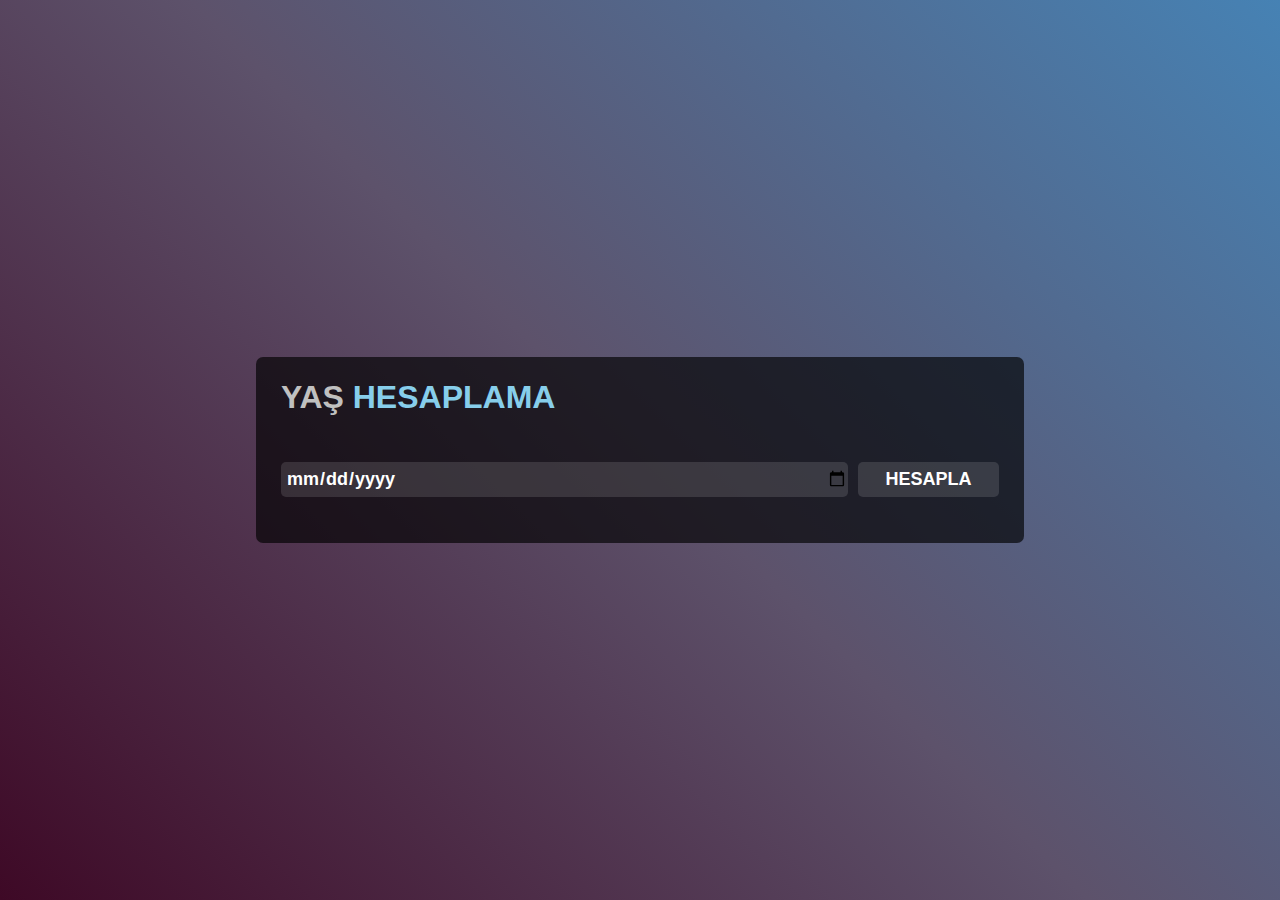
<file: JavaScript AGE CALCULATOR/index.html>
<!DOCTYPE html>
<html lang="tr">
<head>
    <meta charset="UTF-8">
    <meta name="viewport" content="width=device-width, initial-scale=1.0">
    <title>YAŞ HESAPLAMA</title>
    <link rel="stylesheet" href="style.css">
    
</head>
<body>
    <div class="container">
        <div class="calculator">
            <h1><span>YAŞ</span> HESAPLAMA</h1>
            <div class="input-box">
                <input type="date" id="date">
                <button onclick="calculateAge()">HESAPLA</button>
            </div>
            <p id="result"></p>
        </div>
    </div>
    <script src="app.js"></script>
</body>
</html>
</file>
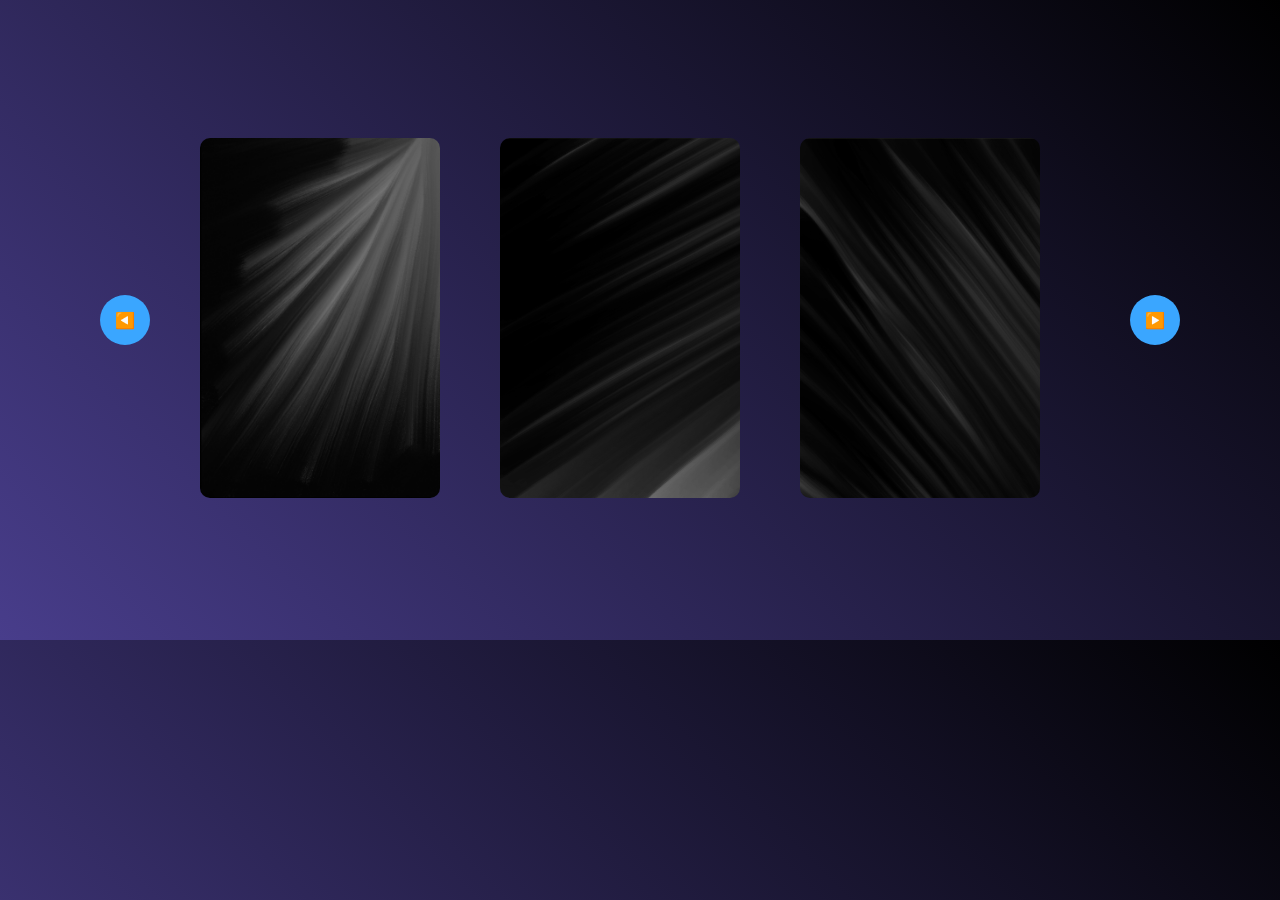
<file: JavaScript İMAGE GALLERY/index.html>
<!DOCTYPE html>
<html lang="tr">
<head>
    <meta charset="UTF-8">
    <meta name="viewport" content="width=device-width, initial-scale=1.0">
    <title>İMAGE GALLERY</title>
    <link rel="stylesheet" href="style.css">
</head>
<body>
    <div class="gallery-wrap">
        <span id="backBtn">◀️</span>
        <div class="gallery">
                <div>
                    <span>
                        <img src="PENUP.jpg" alt="">
                    </span>
                    <span>
                        <img src="PENUP1.png" alt="">
                    </span>
                    <span>
                        <img src="PENUP2.png" alt="">
                    </span>
                </div>
                <div>
                    <span>
                        <img src="PENUP3.png" alt="">
                    </span>
                    <span>
                        <img src="PENUP4.png" alt="">
                    </span>
                    <span>
                        <img src="PENUP5.png" alt="">
                    </span>
                </div>
                <div>
                    <span>
                        <img src="PENUP6.png" alt="">
                    </span>
                    <span>
                        <img src="PENUP7.png" alt="">
                    </span>
                    <span>
                        <img src="PENUP8.png" alt="">
                    </span>
                </div>
                <div>
                    <span>
                        <img src="PENUP9.png" alt="">
                    </span>
                    <span>
                        <img src="PENUP10.png" alt="">
                    </span>
                    <span>
                        <img src="PENUP11.png" alt="">
                    </span>
                </div>
                <div>
                    <span>
                        <img src="PENUP12.png" alt="">
                    </span>
                </div>
        </div>
        <span id="nextBtn">▶️</span>
    </div>
    <script src="app.js"></script>
</body>
</html>
</file>
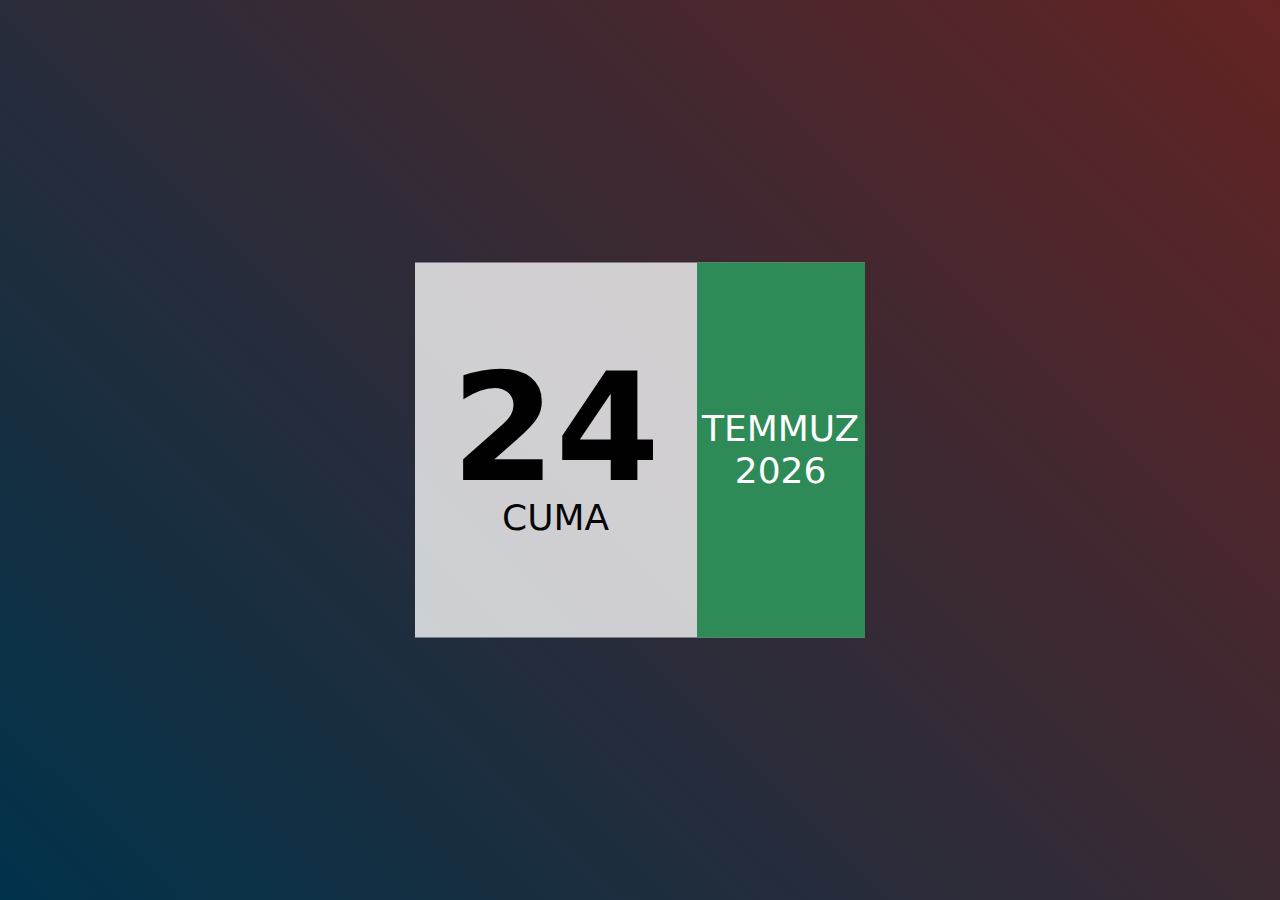
<file: JavaScript MİNİ CALENDAR/index.html>
<!DOCTYPE html>
<html lang="tr">
<head>
    <meta charset="UTF-8">
    <meta name="viewport" content="width=device-width, initial-scale=1.0">
    <title>MİNİ TAKVİM</title>
    <link rel="stylesheet" href="style.css">
</head>
<body>
    <div class="hero">
        <div class="calendar">
            <div class="left">
                <p id="date">01</p>
                <p id="day">Sunday</p>
            </div>
            <div class="right">
                <p id="month">Kasım</p>
                <p id="year">2023</p>
            </div>
        </div>
    </div>
    <script src="app.js"></script>
</body>
</html>
</file>
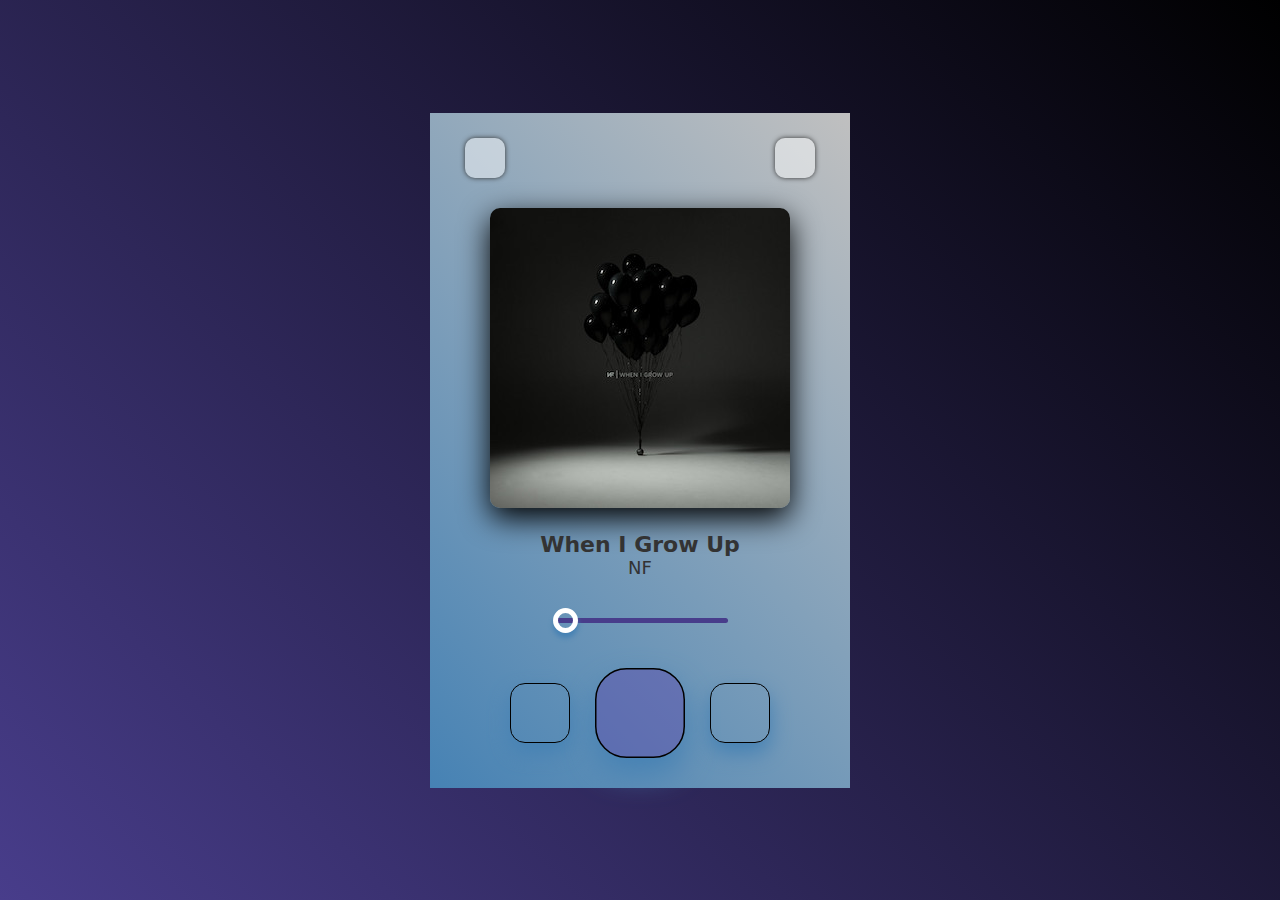
<file: JavaScript MUSİC PLAYER DESİGN/index.html>
<!DOCTYPE html>
<html lang="tr">

<head>
    <meta charset="UTF-8">
    <meta name="viewport" content="width=device-width, initial-scale=1.0">
    <title>MUSİC PLAYER</title>
    <link rel="stylesheet" href="style.css">
    <link rel="stylesheet" href="https://cdnjs.cloudflare.com/ajax/libs/font-awesome/6.5.1/css/all.min.css"
        integrity="sha512-DTOQO9RWCH3ppGqcWaEA1BIZOC6xxalwEsw9c2QQeAIftl+Vegovlnee1c9QX4TctnWMn13TZye+giMm8e2LwA=="
        crossorigin="anonymous" referrerpolicy="no-referrer" />
</head>

<body>
    <div class="container">
        <div class="music-player">
            <nav>
                <div class="circle">
                    <i class="fa-solid fa-angle-left"></i>
                </div>
                <div class="circle">
                    <i class="fa-solid fa-bars"></i>
                </div>
            </nav>
            <img src="NF.jpg" class="song-img">
            <h1>When I Grow Up</h1>
            <p>NF</p>

            <audio id="song">
                <source src="NF - When I Grow Up(_lxRwEPvL-mQ_).m4a" type="audio/mpeg">
            </audio>
            <input type="range" value="0" id="progress">

            <div class="controls">
                <div>
                    <i class="fa-solid fa-backward"></i>
                </div>
                <div onclick="playPause()">
                    <i class="fa-solid fa-play" id="ctrlIcon"></i>
                </div>
                <div>
                    <i class="fa-solid fa-forward"></i>
                </div>
            </div>
        </div>
    </div>
    <script src="app.js"></script>
</body>

</html>
</file>
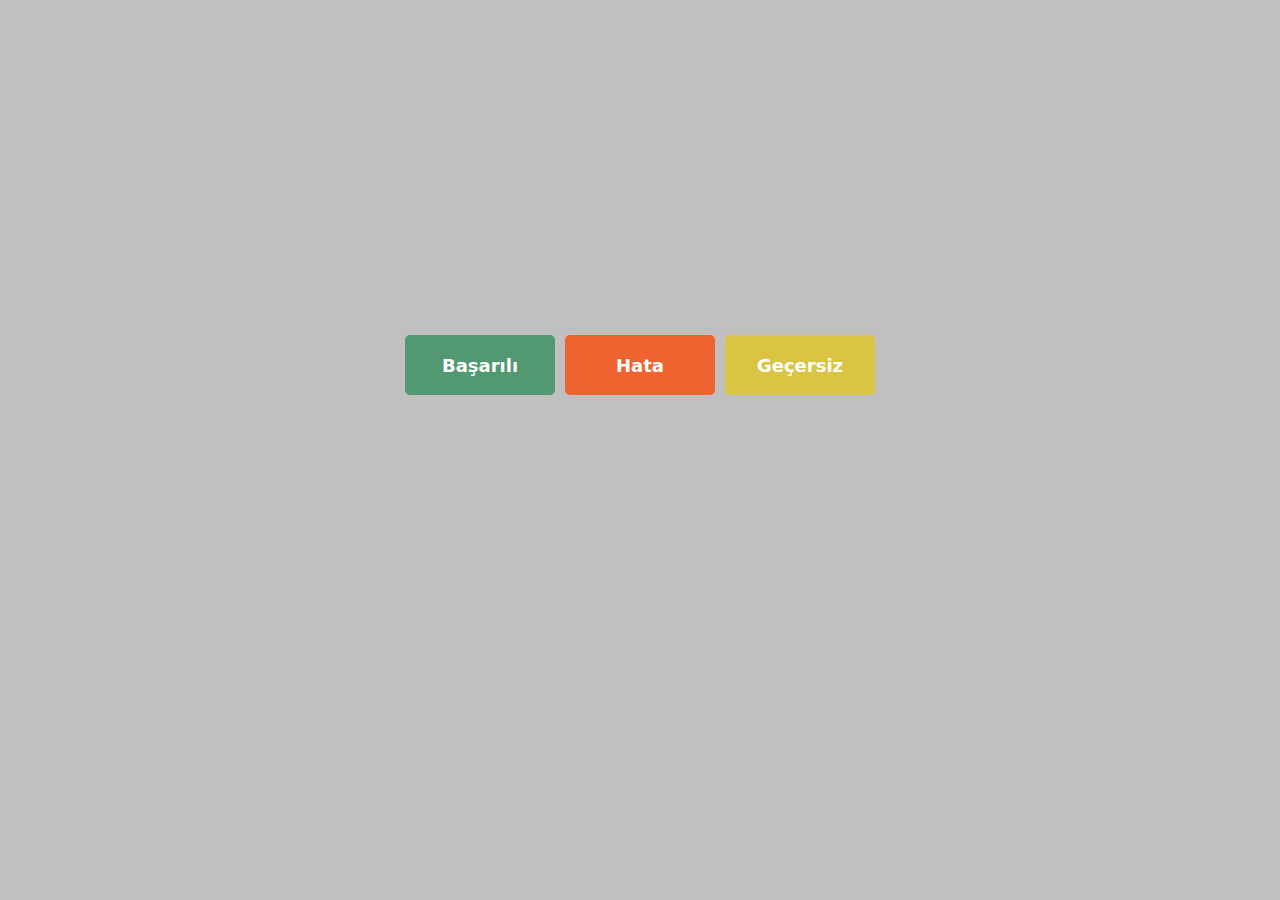
<file: JavaScript NOTİFİCATİON/index.html>
<!DOCTYPE html>
<html lang="tr">
<head>
    <meta charset="UTF-8">
    <meta name="viewport" content="width=device-width, initial-scale=1.0">
    <title>Bildirim</title>
    <link rel="stylesheet" href="style.css">
</head>
<body>
    <div class="buttons">
        <button onclick="showToast(successMsg)" class="successBtn">Başarılı</button>
        <button onclick="showToast(errorMsg)" class="errorBtn">Hata</button>
        <button onclick="showToast(invalidMsg)" class="invalidBtn">Geçersiz</button>
    </div>
    <div id="toastBox">

    </div>
    <script src="app.js"></script>
</body>
</html>
</file>
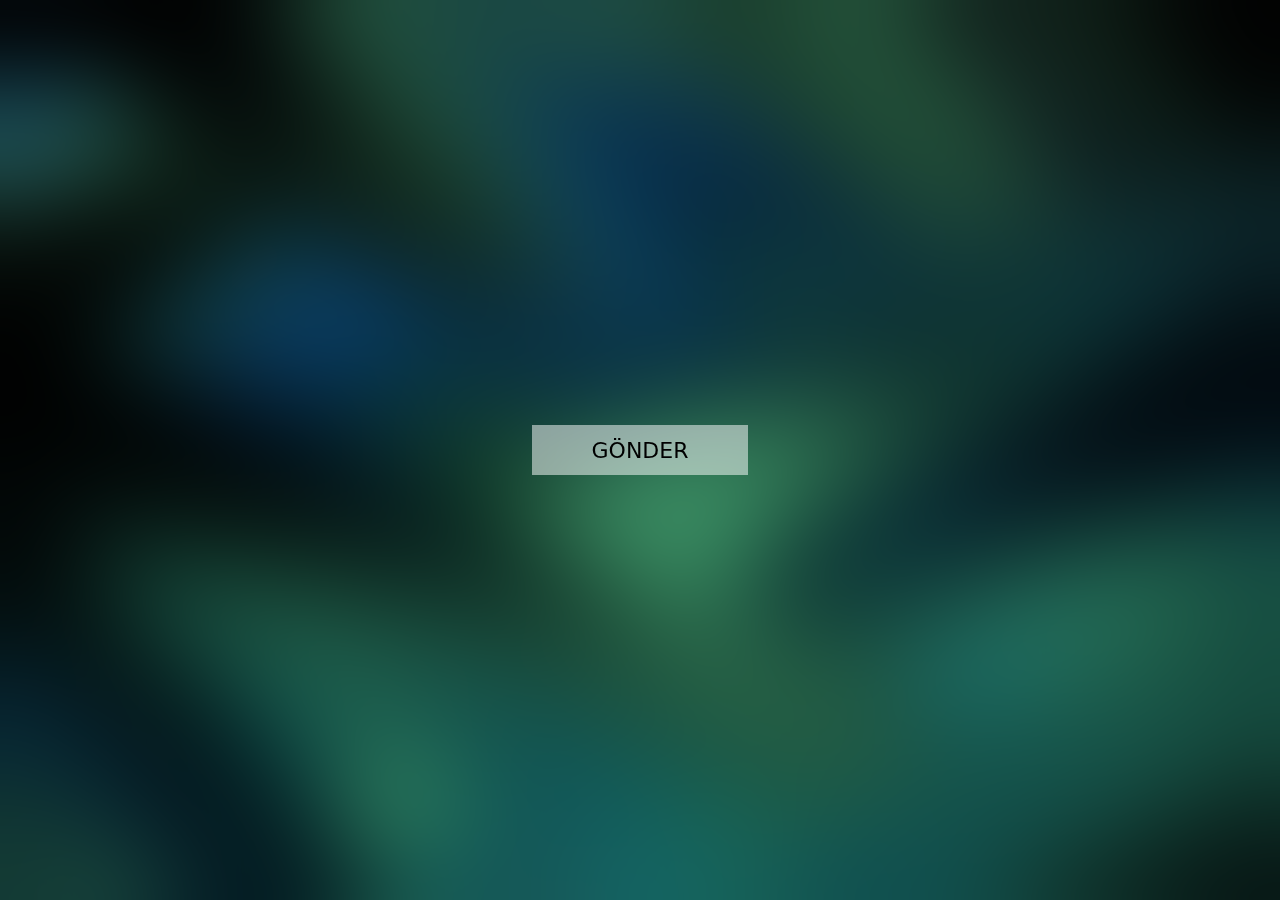
<file: JavaScript POPUP/index.html>
<!DOCTYPE html>
<html lang="tr">
<head>
    <meta charset="UTF-8">
    <meta name="viewport" content="width=device-width, initial-scale=1.0">
    <title>POPUP</title>
    <link rel="stylesheet" href="style.css">
</head>
<body>
    <div class="container">
        <button type="submit" class="btn" onclick="openPopup()">GÖNDER</button>
        <div class="popup" id="popup">
            <img src="PENUP.png" alt="">
            <h2>TEŞEKKÜRLER</h2>
            <p>BAŞARILI BİR ŞEKİLDE ÇALIŞIYOR  :)</p>
            <button type="button" onclick="closePopup()">OK</button>
        </div>
    </div>
    <script src="app.js"></script>
</body>
</html>
</file>
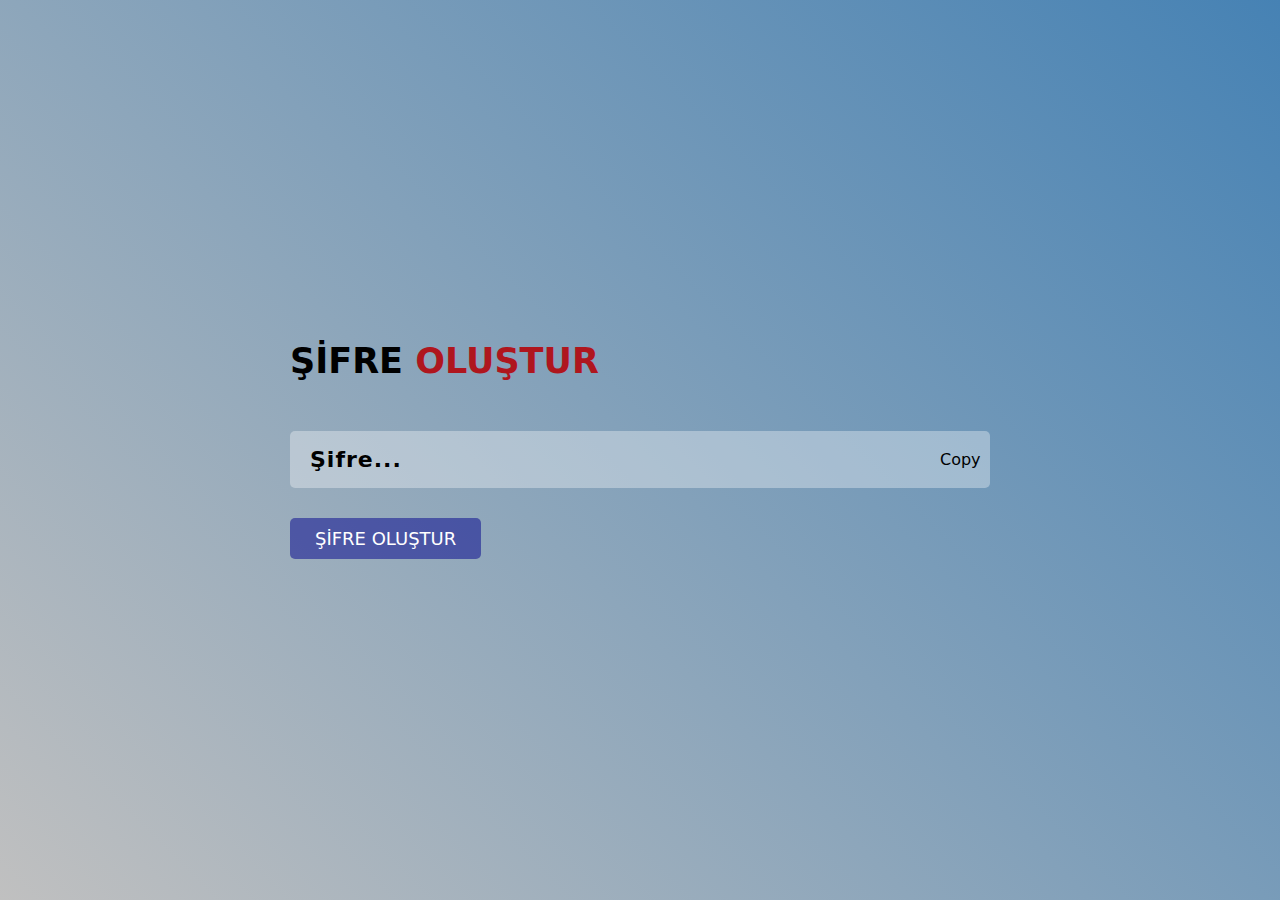
<file: JavaScript RANDOM PASSWORD/index.html>
<!DOCTYPE html>
<html lang="tr">
<head>
    <meta charset="UTF-8">
    <meta name="viewport" content="width=,, initial-scale=1.0">
    <title>ŞİFRE OLUŞTUR</title>
    <link rel="stylesheet" href="style.css">
</head>
<body>
    <div class="container">
        <h1>ŞİFRE <span>OLUŞTUR</span></h1>
        <div class="display">
            <input type="text" id="password" placeholder="Şifre...">
            <span onclick="copyPassword()">Copy</span>
        </div>
        <button onclick="createPassword()">ŞİFRE OLUŞTUR</button>
    </div>
    <script src="app.js"></script>
</body>
</html>
</file>
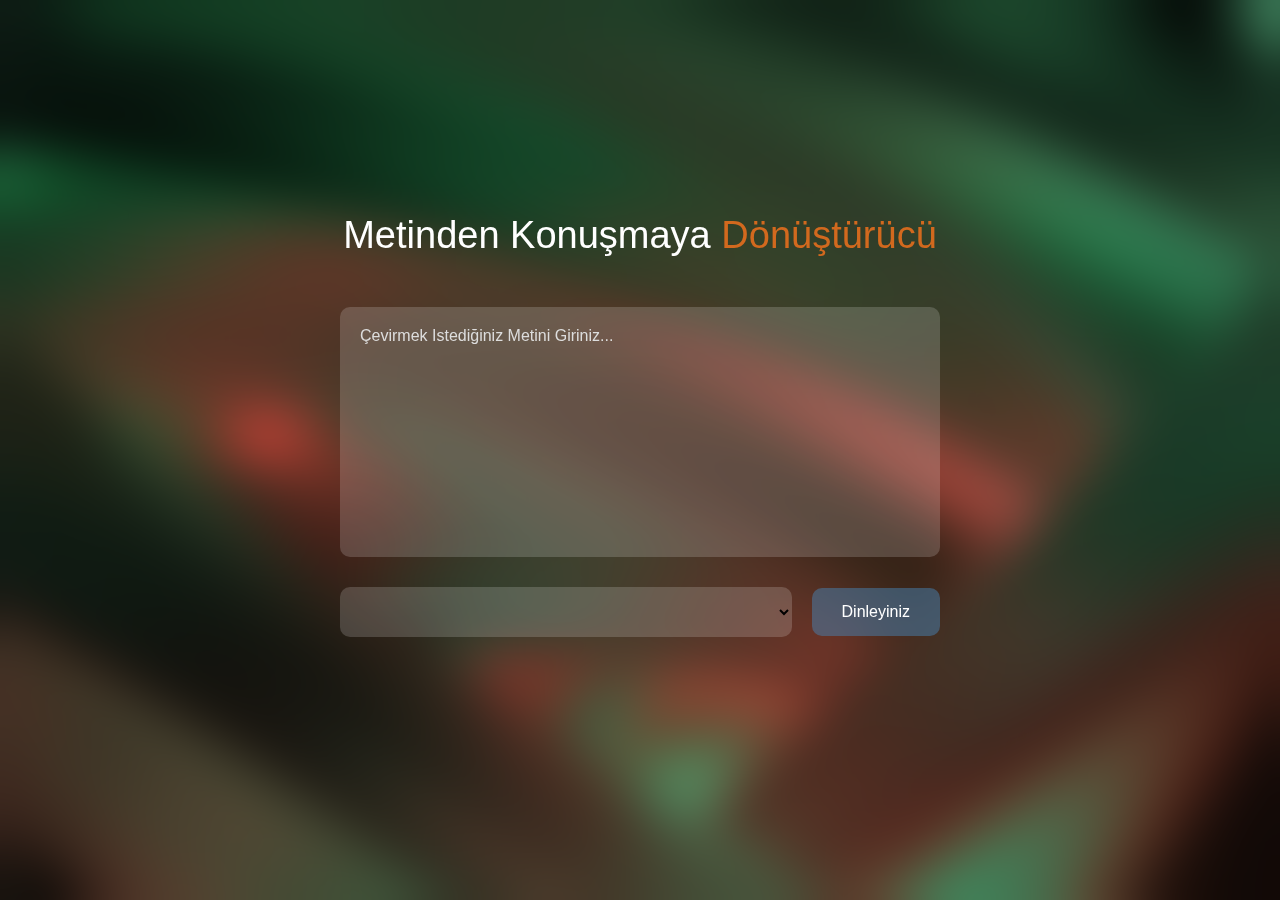
<file: JavaScript TEXT TO VOİCE CONVERTER/index.html>
<!DOCTYPE html>
<html lang="tr">
<head>
    <meta charset="UTF-8">
    <meta name="viewport" content="width=device-width, initial-scale=1.0">
    <title>METİNDEN KONUŞMAYA DÖNÜŞTÜRÜCÜ</title>
    <link rel="stylesheet" href="style.css">
</head>
<body>
    <div class="hero">
        <h1>Metinden Konuşmaya <span>Dönüştürücü</span></h1>
        <textarea placeholder="Çevirmek istediğiniz metini giriniz..."></textarea>
        <div class="row">
            <select></select>
            <button>Dinleyiniz</button>
        </div>
    </div>
    <script src="app.js"></script>
</body>
</html>
</file>
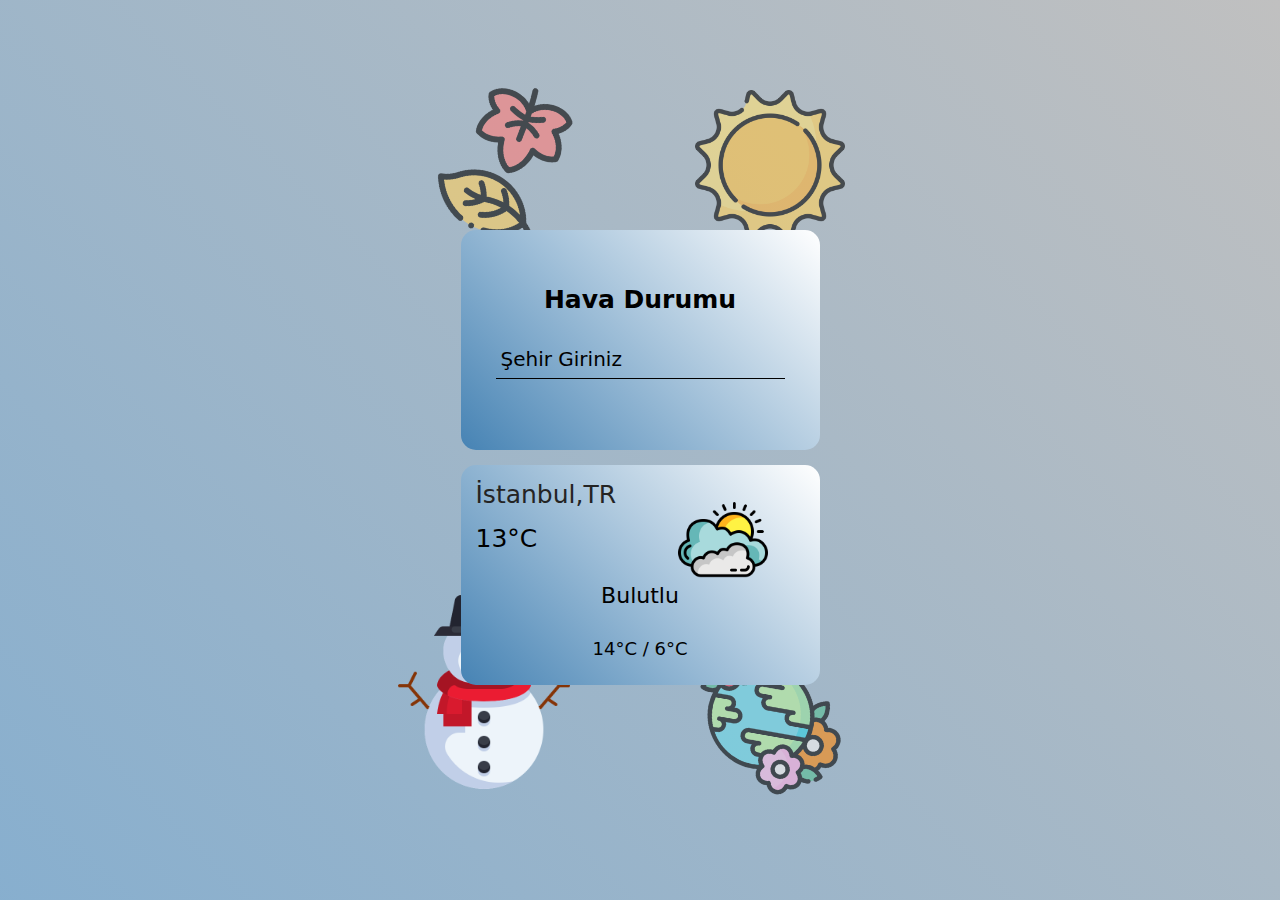
<file: JavaScript WEATHER/index.html>
<!DOCTYPE html>
<html lang="tr">
<head>
    <meta charset="UTF-8">
    <meta name="viewport" content="width=device-width, initial-scale=1.0">
    <title>Hava Durumu</title>
    <link rel="stylesheet" href="style.css">
</head>
<body>
    <div class="app">
        <img src="6122561.png" alt="" class="cloud">
        <div class="season">
            <img src="3912767.png" alt="" class="snow">
            <img src="5487194.png" alt="" class="autumn">
            <img src="6953549.png" alt="" class="spring">
            <img src="10484158.png" alt="" class="sun">
        </div>
        <div class="header">
            <h1>Hava Durumu</h1>
            <input type="text" id="searchBar" placeholder="Şehir Giriniz">
        </div>
        <div class="content">
            <div class="city">İstanbul,TR</div>
            <div class="temp">13°C</div>
            <div class="desc">Bulutlu</div>
            <div class="minmax">14°C / 6°C</div>
        </div>
    </div>
    <script src="app.js"></script>
</body>
</html>
</file>
<file: JavaScript AGE CALCULATOR/style.css>
*{
    font-family: Arial, Helvetica, sans-serif;
    font-weight: 700;
}
body{
    margin: 0;
    background: linear-gradient(45deg,#3E0926,#5D526B,steelblue);
}
.container{
    display: flex;
    justify-content: center;
    align-items: center;
    height: 100vh;
}
.calculator{
    background-color: rgba(0, 0, 0, 0.658);
    width:60%;
    border-radius: 7px;
}

.calculator h1 span{
   color: silver;
}
.calculator h1{
    color: skyblue;
    margin-left: 25px;
}

.calculator .input-box{
    display: flex;
    justify-content: center;
    align-items: center;
    padding: 25px;
}
.calculator .input-box input{
    border-radius: 5px;
    width: 80%;
    height: 35px;
    border: none;
    cursor: pointer;
    background-color: rgba(255, 255, 255, 0.127);
    color: white;
    padding-left: 5px;
    font-size: 18px;
}
.calculator .input-box input:focus{
    outline: none;
    box-shadow: 3px 3px 1px steelblue;
}
.calculator .input-box button{
    color: white;
    cursor: pointer;
    width: 20%;
    height: 35px;
    border: none;
    border-radius: 5px;
    margin-left: 10px;
    font-size: 18px;
    background-color: rgba(255, 255, 255, 0.127);
}
.calculator .input-box button:hover{
    background-color: rgba(255, 255, 255, 0.353);
    box-shadow: 3px 3px 1px #D82F1D;
}
.calculator .input-box button:active{
    background-color: rgba(255, 255, 255, 0.595);
}
#result{
    margin-left: 25px;
    font-size: 21px;
    color: silver;
}
#result span{
    color: #D82F1D;
}

@media screen and (max-width:950px) {
    .calculator{
         width: 90%;
    }
    .calculator .input-box input{
        font-size: 16px;
    }
    .calculator .input-box button{
        font-size: 14px;
    }
}
</file>
<file: JavaScript İMAGE GALLERY/style.css>
*{
    margin: 0;
    padding: 0;
    font-family: system-ui, -apple-system, BlinkMacSystemFont, 'Segoe UI', Roboto, Oxygen, Ubuntu, Cantarell, 'Open Sans', 'Helvetica Neue', sans-serif;
    box-sizing: border-box;
}
body{
    background:linear-gradient(45deg,darkslateblue,black);
}
.gallery{
    width: 900px;
    display: flex;
    overflow-x: scroll;
    color: darkslateblue;
}
.gallery div{
    width: 100%;
    display: grid;
    grid-template-columns: auto auto auto;
    grid-gap: 20px;
    padding: 10px;
    flex: none;
}
.gallery div img{
    width: 100%;
    filter: grayscale(100%);
    transition: transform 0.5s;
}
.gallery div span img{
    width: 240px;
    height:360px;
    border-radius: 10px;
}
.gallery::-webkit-scrollbar{
    display: none;
}
.gallery-wrap{
    display: flex;
    align-items: center;
    justify-content: center;
    margin: 10% auto;
}
#backBtn,#nextBtn{
    width: 50px;
    height: 50px;
    display: flex;
    justify-content: center;
    align-items: center;
    cursor: pointer;
    margin: 40px;
    background-color: rgb(58, 166, 255);
    border-radius: 50px;
}
#backBtn:hover{
    scale: 1.2;
}
#backBtn:active{
    box-shadow: 0px 0px 10px 1px skyblue;
}
#nextBtn:hover{
    scale: 1.2;
}
#nextBtn:active{
    box-shadow: 0px 0px 10px 1px skyblue;
}
.gallery div img:hover{
    filter: grayscale(0);
    cursor: pointer;
    transform: scale(1.1);
}
</file>
<file: JavaScript MİNİ CALENDAR/style.css>
*{
    margin: 0;
    padding: 0;
    font-family: system-ui, -apple-system, BlinkMacSystemFont, 'Segoe UI', Roboto, Oxygen, Ubuntu, Cantarell, 'Open Sans', 'Helvetica Neue', sans-serif;
    box-sizing: border-box;
}
.hero{
    width: 100%;
    min-height: 100vh;
    background:linear-gradient(45deg,#00324a,#632323);
    display: flex;
    align-items: center;
    justify-content: center;
}
.calendar{
    width: 300px;
    height: 250px;
    background: #ffffffc6;
    display: flex;
    align-items: center;
    scale: 1.5;

}
.left,.right{
    height: 100%;
    display: flex;
    align-items: center;
    justify-content: center;
    font-size: x-large;
    flex-direction: column;
}
.right{
    width: 45%;
    background-color:seagreen;
    color: white;


}
.left{
    width: 75%;
    color: rgba(0, 0, 0, 0.996);
}
#date{
    font-size: 100px;
    line-height: 90px;
    font-weight: 600;

}
</file>
<file: JavaScript MUSİC PLAYER DESİGN/style.css>
*{
    margin: 0;
    padding: 0;
    font-family: system-ui, -apple-system, BlinkMacSystemFont, 'Segoe UI', Roboto, Oxygen, Ubuntu, Cantarell, 'Open Sans', 'Helvetica Neue', sans-serif;
    box-sizing: border-box;
    transition: 0.5s;
}
.container{
    width: 100%;
    height: 100vh;
    background:linear-gradient(45deg,darkslateblue,black);
    display: flex;
    align-items: center;
    justify-content: center;
    flex-wrap: wrap;
}
.music-player{
    background:linear-gradient(45deg,steelblue,silver) ;
    width: 100%;
    padding: 25px 35px ;
    text-align: center;
}
nav{
    display: flex;
    justify-content: space-between;
    margin-bottom: 30px;
}
nav .circle{
    display: flex;
    justify-content: center;
    align-items: center;
    border-radius: 10px;
    cursor: pointer;
    width: 40px;
    height: 40px;
    line-height: 40px;
    background: #ffffff77;
    color: rgb(0, 0, 84);
    box-shadow: 0 0px 5px #333;
    font-size: large;

}
nav .circle:hover{
    scale: 1.1;
}
.song-img{
    width: 300px;
    border-radius: 10px;
    border: 0px solid silver;
    box-shadow: 0 10px 30px black;
}
.song-img:hover{
    scale: 1.1;
}
.music-player h1{
    font-size: 22px;
    font-weight: 700;
    color: #333;
    margin-top: 20px;
}
.music-player p{
    font-size: 18px;
    color: #333;

}
#progress{
    appearance: none;
    -webkit-appearance: none;
    width: 50%;
    height: 5px;
    background: darkslateblue;
    border-radius: 5px;
    cursor: pointer;
    margin: 40px 0;
    
}
#progress::-webkit-slider-thumb{
    appearance: none;
    -webkit-appearance: none;
    background-color: rgba(91, 78, 172, 0.000);
    width: 25px;
    height: 25px;
    border-radius: 50%;
    border: 5px solid #fff;
    box-shadow: 0px 5px 5px steelblue;
}
#progress::-webkit-slider-thumb:hover{
    scale: 1.3;
    background-color: darkslateblue;

}

.controls{
    display: flex;
    justify-content: center;
    align-items: center;
}

.controls div{
    width: 60px;
    height: 60px;
    margin: 20px;
    font-size: x-large;
    background: #ffffff00;
    display: inline-flex;
    align-items: center;
    justify-content: center;
    border-radius: 15px;
    color: rgb(0, 0, 84);
    box-shadow: 0 10px 20px steelblue;
    cursor: pointer;
    border: 1px solid black;

}
.controls div:hover{
    scale: 1.1;
    background: silver;

}

.controls div:nth-child(2){
    transform: scale(1.5);
    background-color: rgba(91, 78, 172, 0.500);
    border-radius: 35%;
    color: #fff;
}
.controls div:nth-child(2):hover{
    background-color: darkslateblue;

}
@media screen and (max-width:1360px){
    .music-player{
        width: 420px;

    }
}
</file>
<file: JavaScript NOTİFİCATİON/style.css>
*{
    margin: 0;
    padding: 0;
    font-family: system-ui, -apple-system, BlinkMacSystemFont, 'Segoe UI', Roboto, Oxygen, Ubuntu, Cantarell, 'Open Sans', 'Helvetica Neue', sans-serif;
    box-sizing: border-box;
}
body{
    background-color: silver;
}
.buttons{
    height: 70vh;
    margin: 50px;
    display: flex;
    justify-content: center;
    align-items: center;
}

.successBtn{
    background-color: rgba(46, 139, 86, 0.750);
    color: white;
    border: 0;
    outline: 0;
    width: 150px;
    height: 60px;
    margin: 5px;
    font-size: large;
    border-radius: 5px;
    cursor: pointer;
    font-weight: 600;

}
.successBtn:hover{
    background-color: rgb(46, 139, 86);
    scale: 1.1;
}
.successBtn:active{
    box-shadow: 0px 0px 25px 0px seagreen;
}
.errorBtn{
    background-color: rgba(255, 68, 0, 0.750);
    color: white;
    border: 0;
    outline: 0;
    width: 150px;
    height: 60px;
    font-size: large;
    margin: 5px;
    border-radius: 5px;
    cursor: pointer;
    font-weight: 600;

}
.errorBtn:hover{
    background-color: orangered ;
    scale: 1.1;

}
.errorBtn:active{
    box-shadow: 0px 0px 25px 0px orangered;
}
.invalidBtn{
    background-color: rgba(233, 198, 0, 0.650);
    color: white;
    border: 0;
    outline: 0;
    width: 150px;
    height: 60px;
    font-size: large;
    margin: 5px;
    border-radius: 5px;
    cursor: pointer;
    font-weight: 600;
}
.invalidBtn:hover{
    background-color: rgb(238, 202, 0);
    scale: 1.1;

}
.invalidBtn:active{
    box-shadow: 0px 0px 25px 0px rgb(233, 198, 0);
}

#toastBox{
    position: absolute;
    bottom: 30px;
    right: 30px;
    display: flex;
    align-items: flex-end;
    flex-direction: column;
    overflow: hidden;
}
.toast{
    width: 400px;
    height: 60px;
    padding: 20px;
    background-color: rgba(46, 139, 86, 0.200);
    font-weight: 500;
    font-size: 16px;
    margin: 15px 0;
    justify-content: center;
    align-items: center;
    position: relative;
    transform: translateX(100%);
    animation: moveleft 0.6s linear forwards;
}
@keyframes moveleft {
    100%{
        transform: translateX(0);
    }
} 
.toast.error{
    background-color: rgba(255, 0, 0, 0.200);
}
.toast.invalid{
    background-color: rgba(255, 217, 0, 0.200);
}
.toast::after{
    content: '';
    position: absolute;
    left: 0;
    bottom: 0;
    width: 100%;
    height: 7px;
    background: seagreen;
    border-radius: 25px;
    animation: anim 5s linear forwards;
}
.toast.error::after{
    background-color: red;
}
.toast.invalid::after{
    background: gold;
}
@keyframes anim{
    100%{
        width: 0;
    }
}
</file>
<file: JavaScript POPUP/style.css>
*{
    margin: 0;
    padding: 0;
    box-sizing: border-box;
    font-family: system-ui, -apple-system, BlinkMacSystemFont, 'Segoe UI', Roboto, Oxygen, Ubuntu, Cantarell, 'Open Sans', 'Helvetica Neue', sans-serif;

}body{
    background-image: url(PENUP\ BACKGROUND.png);
    background-size: cover;
    background-clip: border-box;
    background-repeat: no-repeat;
}

.container{
    width: 100%;
    height: 100vh;
    backdrop-filter: blur(50px);
    display: flex;
    justify-content: center;
    align-items: center;

}
.btn{
    height: 50px;
    padding: 10px 60px;
    background-color: #ffffff83;
    border: 0;
    outline: none;
    cursor: pointer;
    font-size: 22px;
    font-weight: 500;
    transition: 0.3s;
}
.btn:hover{
    background-color: #ffffffa4;
    box-shadow: 5px 5px 1px springgreen;
}
.btn:active{
    background-color: #ffffffdf;
}
.popup{
    width: 400px;
    background-color: silver;
    position: absolute;
    top: 95%;
    left: 50%;
    transform: translate(-50%,-50%) scale(0.0);
    text-align: center;
    padding: 0 30px 30px;
    color: #333;
    visibility: hidden;
    transition: transform 0.3s,top 0.3s;
}
.popup p{
   font-weight: 500; 
}
.open-popup{
    box-shadow: 0px 0px 10px 5px seagreen;
    visibility: visible;
    top: 50%;
    transform: translate(-50%,-50%) scale(1.0);
}
.popup img{
    width: 120px;
    margin-top: -70px;
    border-radius: 50%;
    box-shadow: 0 2px 5px rgba(0,0,0,0.2);
}
.popup h2{
    font-size: 40px;
    font-weight: 700;
    margin: 30px 0 10px;
}
.popup button{
    width: 100%;
    margin-top: 50px;
    padding: 10px 0;
    background-color: rgba(46, 139, 86, 0.337);
    color: black;
    font-weight: 500;
    border: 0;
    outline: none;
    font-size: 18px;
    cursor: pointer;

}
.popup button:hover{
    background-color: rgba(46, 139, 86, 0.647);

}
.popup button:active{
    background-color: rgb(46, 139, 86);
}
</file>
<file: JavaScript RANDOM PASSWORD/style.css>
*{
    margin: 0;
    padding: 0;
    font-family: system-ui, -apple-system, BlinkMacSystemFont, 'Segoe UI', Roboto, Oxygen, Ubuntu, Cantarell, 'Open Sans', 'Helvetica Neue', sans-serif;
    box-sizing: border-box;
    transition: 0.1s;
}
body{
    width: 100%;
    height: 100vh;
    background:linear-gradient(45deg,silver,steelblue);
    color: black;
    display: flex;
    align-items: center;
    justify-content: center;
}
.container{
    width: 100%;
    max-width: 700px;
}
.display{
    width: 100%;
    margin-top: 50px;
    margin-bottom: 30px;
    background: #ffffff57;
    color:black;
    display: flex;
    align-items: center;
    justify-content: space-between;
    padding: 16px 20px;
    border-radius: 5px;
}
.container h1{
    font-weight: 700;
    font-size: 35px;
}
.container h1 span{
    color:#AF161E;
}
.display span{
    width: 30px;
    cursor: pointer;
}
.display span:active{
    scale: 1.2;
}
.display input{
    border: 0;
    outline: 0;
    font-size: 22px;
    font-weight: 600;
    letter-spacing: 1px;
    border-radius: 5px;
    background-color: #ffffff00;
    
}
.display input::placeholder{
    color: black;
}

.container button{
    border: 0;
    outline: 0;
    background: rgba(0, 0, 139, 0.500);
    color: #fff;
    font-size: 18px;
    font-weight: 400;
    display: flex;
    align-items: center;
    justify-content: center;
    padding: 10px 25px ;
    border-radius: 5px;
    cursor: pointer;
}
.container button:hover{
    background: darkblue;

}
.container button:active{
    box-shadow: 4px 4px 0px 0px rgba(0, 0, 139, 0.500);
    scale: 1.1;
    transform: rotate(-5deg);
}
</file>
<file: JavaScript TEXT TO VOİCE CONVERTER/style.css>
*{
    margin: 0;
    padding: 0;
    font-family: Arial, Helvetica, sans-serif;
    box-sizing: border-box;
}
body{
    background-image:url(PENUP.png);
    background-repeat: no-repeat;
    background-size: cover;
    background-clip: border-box;
}
.hero{
    width: 100%;
    min-height: 100vh;
    display: flex;
    align-items: center;
    justify-content: center;
    flex-direction: column;
    backdrop-filter: blur(25px);

}
.hero h1{
    font-size: 38px;
    font-weight: 500;
    margin-top: -50px;
    margin-bottom: 50px;
    color: white;
}
.hero h1 span{
    color: chocolate;
}
textarea{
    width: 600px;
    height: 250px;
    background: rgba(255, 255, 255, 0.171);
    color: white;
    font-size: 15px;
    border: 0;
    outline: 0;
    padding: 20px;
    border-radius: 10px;
    resize: none;
    margin-bottom: 30px;
    text-transform: capitalize;

}
textarea::placeholder{
    font-size: 16px;
    color: #ddd;
}
.row{
    width: 600px;
    display: flex;
    align-items: center;
    gap: 20px;
}
button{
    background: rgba(70, 131, 180, 0.496);
    color: #fff;
    font-size: 16px;
    padding: 15px 30px;
    border-radius: 10px;
    border: 0;
    outline: 0;
    cursor:pointer;
    display: flex;
    align-items: center;
}
button:hover{
    background-color: rgba(70, 131, 180, 0.750);
    box-shadow: 0px 0px 15px 1px skyblue;
}
button:active{
    background-color: steelblue;
}
select{
    flex: 1;
    color: black;
    background: rgba(255, 255, 255, 0.171);
    height: 50px;
    padding: 0 20px;
    outline: 0;
    border: 0;
    font-size: 16px;
    border-radius: 10px;
    cursor: pointer;
}
</file>
<file: JavaScript WEATHER/style.css>
*{
    margin: 0;
    padding: 0;
    box-sizing: border-box;
    font-family: system-ui, -apple-system, BlinkMacSystemFont, 'Segoe UI', Roboto, Oxygen, Ubuntu, Cantarell, 'Open Sans', 'Helvetica Neue', sans-serif;
}
body{
    height: 100vh;
    width: 100%;
    display: flex;
    justify-content: center;
    align-items: center;
    background: linear-gradient(45deg,rgba(70, 131, 180, 0.649),silver);

}
.app{
    display: flex;
    justify-content: center;
    align-items: center;
    flex-direction: column;
    border-radius: 15px;

   
}
.app img.cloud{
    width: 90px;
    animation: cloud 2s infinite alternate;
    position: absolute;
    right: 40%;
    bottom: 35%;
}
.season{
   width: 50%;
   height: 50%;
}
.season img{
    width: 50px;
}
.season img.snow{
    width: 200px;
    position: absolute;
    left: 30%;
    bottom: 12%;
    z-index: -1;
    opacity: 1;
    animation: snowman 2s infinite alternate;

}
.season img.sun{
    width: 150px;
    position: absolute;
    right: 34%;
    top: 10%;
    z-index: -1;
    opacity: 0.6;
    animation: sun 2s infinite alternate;

}
.season img.spring{
    width: 150px;
    position: absolute;
    right: 34%;
    bottom: 12%;
    z-index: -1;
    opacity: 0.6;

    transform: rotate(10deg);
    animation: spring 2s infinite alternate;

}
.season img.autumn{
    width: 150px;
    position: absolute;
    left: 34%;
    top: 10%;
    z-index: -1;
    opacity: 0.6;
    transform: rotate(65deg);
    animation: autumn 2s infinite alternate;

}
.app .header{
    width: 100%;
    height: 220px;
    padding: 30px 35px;
    margin: 15px;
    border-radius: 15px;
    background-color: rgba(255, 255, 255, 0.930);
    background: linear-gradient(45deg,rgba(70, 131, 180, 0.999),rgba(255, 255, 255, 0.999));
  
  
}
.app .header h1{
    text-align: center;
    font-size: 25px;
    margin: 25px 0;
    border-radius: 5px;
    color: black;

}
.app .header input{
    background-color: rgba(255, 255, 255, 0);
    width: 100%;
    height: 40px;
    border: none;
    outline: none;
    padding: 0px 5px;
    font-weight: 500;
    color: black;
    font-size: 20px;
    border-bottom:1px solid black;
    text-transform: capitalize;

}
.app .header input:focus{
    border-bottom:3px solid black;
}
.app .header input::placeholder{
    color: black;
}
.content{
    background-color: rgba(255, 255, 255, 0.930);
    border-radius: 15px;
    width: 100%;
    height: 220px;
    background: linear-gradient(45deg,rgba(70, 131, 180, 0.999),rgba(255, 255, 255, 0.999));

}
.content .city{
   text-align: start;
   margin: 15px;
   font-size: 25px;
   font-weight: 500;
   color: rgb(36, 36, 36);
}
.content .temp{
    text-align: start;
    margin:0 15px;
   font-size: 25px;
   font-weight: 500;

 }
 .content .desc{
    text-align: center;
    margin: 30px 15px;
   font-size: 22px;
   text-transform: capitalize;

 }
 .content .minmax{
    text-align: center;
    font-size: 18px;
 }
 @keyframes cloud {
    0%{
        transform:rotate(15deg);
    }
    100%{
        transform: rotate(10deg);
    }
 }
 @keyframes snowman {
    0%{
        left: 26%;
        transform:rotate(0deg);
    }
    100%{
        opacity: 0.3;
        transform: rotate(10deg);
    }
 }
 @keyframes autumn {
    0%{
        
    }
    100%{
        top: 25%;
        left: 32%;

    }
 }
 @keyframes sun {
    0%{
        transform: rotate(0deg);
    }
    100%{
        transform: rotate(50deg);
    }
 }
 @keyframes  spring {
    0%{
        scale: 1;
    }
    100%{
        scale: 0.9;
    }
 }
</file>
